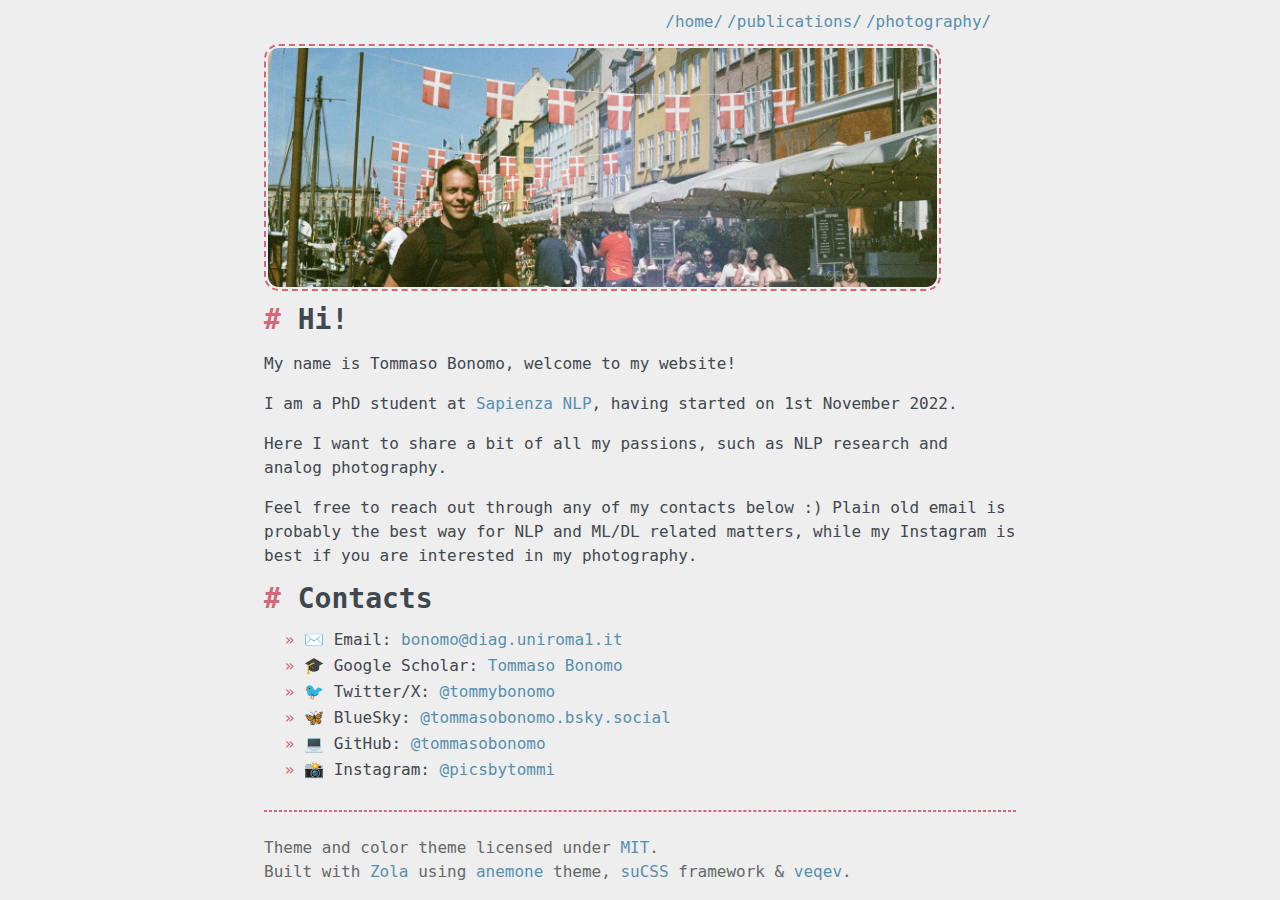
<file: index.html>
<!DOCTYPE html>
<html lang="en">
<head>
    <meta charset="UTF-8">
<meta content="IE=edge" http-equiv="X-UA-Compatible" />
<meta content="text/html; charset=UTF-8" http-equiv="content-type" />
<meta name="viewport" content="width=device-width, initial-scale=1, user-scalable=no" />
<meta name="robots" content="index, follow">















<meta name="author" content="Tommaso">


<meta property="og:type" content="website">
<meta property="og:url" content="https://tommasobonomo.github.io/">




<meta property="og:image" content="https:&#x2F;&#x2F;tommasobonomo.github.io&#x2F;favicon.ico">



<meta property="twitter:card" content="summary_large_image">
<meta property="twitter:url" content="https://tommasobonomo.github.io/">



<meta property="twitter:image" content="https:&#x2F;&#x2F;tommasobonomo.github.io&#x2F;favicon.ico">


<link rel="canonical" href="https://tommasobonomo.github.io/">

<link rel="shortcut icon" type="image/x-icon" href="https://tommasobonomo.github.io/favicon.ico">




<link rel="stylesheet" type="text/css" href="https://tommasobonomo.github.io/css/reset.css" />
<link rel="stylesheet" type="text/css" href="https://tommasobonomo.github.io/css/suCSS.css" />
<link rel="stylesheet" type="text/css" href="https://tommasobonomo.github.io/css/style.css" />

<script src="https://tommasobonomo.github.io/js/script.js" defer></script>
</head>
<body>
      <header>
          

  


  <nav id="nav-bar">
    
      <a href="&#x2F;" class="">
        
        &#x2F;home&#x2F;
      </a>
    
      <a href="&#x2F;publications" class="">
        
        &#x2F;publications&#x2F;
      </a>
    
      <a href="&#x2F;photography" class="">
        
        &#x2F;photography&#x2F;
      </a>
    
    <div>
      <input type="checkbox" id="theme-toggle" style="display: none;">
      <label for="theme-toggle" id="theme-toggle-label"><svg id="theme-icon" class="icons"><use href="https://tommasobonomo.github.io/icons.svg#lightMode"></use></svg></label>
      <audio id="theme-sound">
        <source src="https://tommasobonomo.github.io/click.ogg" type="audio/ogg">
      </audio>
    </div>
  </nav>


      </header>
      <main>
          

<img src="https:&#x2F;&#x2F;tommasobonomo.github.io&#x2F;processed_images&#x2F;banner.9d7164f5cbb5c776.jpg" /><h2 id="hi">Hi!</h2>
<p>My name is Tommaso Bonomo, welcome to my website!</p>
<p>I am a PhD student at <a href="https://nlp.uniroma1.it/">Sapienza NLP</a>, having started on 1st November 2022.</p>
<p>Here I want to share a bit of all my passions, such as NLP research and analog photography.</p>
<p>Feel free to reach out through any of my contacts below :)
Plain old email is probably the best way for NLP and ML/DL related matters, while my Instagram is best if you are interested in my photography.</p>
<h2 id="contacts">Contacts</h2>
<ul>
<li>✉️ Email: <a href="mailto:bonomo@diag.uniroma1.it">bonomo@diag.uniroma1.it</a></li>
<li>🎓 Google Scholar: <a href="https://scholar.google.com/citations?user=Xn6-XR4AAAAJ">Tommaso Bonomo</a></li>
<li>🐦 Twitter/X: <a href="https://twitter.com/tommybonomo">@tommybonomo</a></li>
<li>🦋 BlueSky: <a href="https://bsky.app/profile/tommasobonomo.bsky.social">@tommasobonomo.bsky.social</a></li>
<li>💻 GitHub: <a href="https://github.com/tommasobonomo">@tommasobonomo</a></li>
<li>📸 Instagram: <a href="https://www.instagram.com/picsbytommi/">@picsbytommi</a></li>
</ul>




      </main>
      <footer>
          <hr>
<div id="footer-container">
  
  <div>
    <p>Theme and color theme licensed under <a target="_blank" rel="noopener noreferrer" href="https://en.wikipedia.org/wiki/Licence_MIT">MIT</a>.<br>
      Built with <a target="_blank" rel="noopener noreferrer" href="https://www.getzola.org">Zola</a> using <a target="_blank" rel="noopener noreferrer" href="https://github.com/Speyll/anemone">anemone</a> theme, <a target="_blank" rel="noopener noreferrer" href="https://speyll.github.io/suCSS/">suCSS</a> framework &amp; <a target="_blank" rel="noopener noreferrer" href="https://github.com/Speyll/veqev">veqev</a>.<br>
    </p>

  </div>
  
</div>

      </footer>
</body>
</html>
</file>
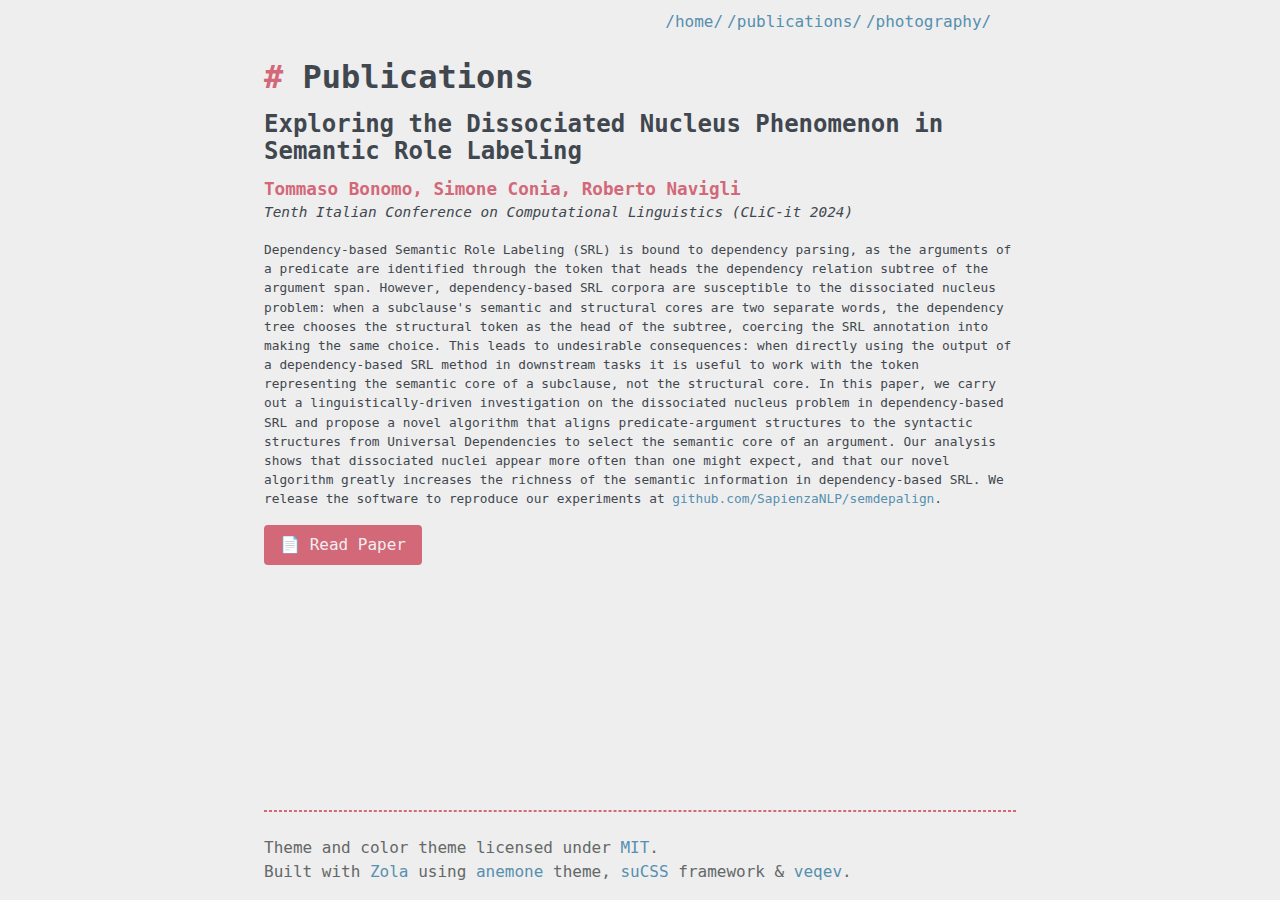
<file: publications/index.html>
<!DOCTYPE html>
<html lang="en">
<head>
    <meta charset="UTF-8">
<meta content="IE=edge" http-equiv="X-UA-Compatible" />
<meta content="text/html; charset=UTF-8" http-equiv="content-type" />
<meta name="viewport" content="width=device-width, initial-scale=1, user-scalable=no" />
<meta name="robots" content="index, follow">














<title>Publications</title>



<meta name="title" content="Publications">


<meta name="author" content="Tommaso">


<meta property="og:type" content="website">
<meta property="og:url" content="https://tommasobonomo.github.io/publications/">

<meta property="og:site_name" content="">


<meta property="og:title" content="Publications">



<meta property="og:image" content="https:&#x2F;&#x2F;tommasobonomo.github.io&#x2F;favicon.ico">



<meta property="twitter:card" content="summary_large_image">
<meta property="twitter:url" content="https://tommasobonomo.github.io/publications/">

<meta property="twitter:title" content="Publications">



<meta property="twitter:image" content="https:&#x2F;&#x2F;tommasobonomo.github.io&#x2F;favicon.ico">


<link rel="canonical" href="https://tommasobonomo.github.io/publications/">

<link rel="shortcut icon" type="image/x-icon" href="https://tommasobonomo.github.io/favicon.ico">




<link rel="stylesheet" type="text/css" href="https://tommasobonomo.github.io/css/reset.css" />
<link rel="stylesheet" type="text/css" href="https://tommasobonomo.github.io/css/suCSS.css" />
<link rel="stylesheet" type="text/css" href="https://tommasobonomo.github.io/css/style.css" />

<script src="https://tommasobonomo.github.io/js/script.js" defer></script>
</head>
<body>
      <header>
          

  


  <nav id="nav-bar">
    
      <a href="&#x2F;" class="">
        
        &#x2F;home&#x2F;
      </a>
    
      <a href="&#x2F;publications" class="">
        
        &#x2F;publications&#x2F;
      </a>
    
      <a href="&#x2F;photography" class="">
        
        &#x2F;photography&#x2F;
      </a>
    
    <div>
      <input type="checkbox" id="theme-toggle" style="display: none;">
      <label for="theme-toggle" id="theme-toggle-label"><svg id="theme-icon" class="icons"><use href="https://tommasobonomo.github.io/icons.svg#lightMode"></use></svg></label>
      <audio id="theme-sound">
        <source src="https://tommasobonomo.github.io/click.ogg" type="audio/ogg">
      </audio>
    </div>
  </nav>


      </header>
      <main>
          
<h1>Publications</h1>



<h3 id="exploring-the-dissociated-nucleus-phenomenon-in-semantic-role-labeling">Exploring the Dissociated Nucleus Phenomenon in Semantic Role Labeling</h3>
<div class="paper-authors">Tommaso Bonomo, Simone Conia, Roberto Navigli</div>
<div class="paper-conference">Tenth Italian Conference on Computational Linguistics (CLiC-it 2024)</div>
<div class="paper-abstract">
<p>
Dependency-based Semantic Role Labeling (SRL) is bound to dependency parsing, as the arguments of a predicate are identified through the token that heads the dependency relation subtree of the argument span. However, dependency-based SRL corpora are susceptible to the dissociated nucleus problem: when a subclause's semantic and structural cores are two separate words, the dependency tree chooses the structural token as the head of the subtree, coercing the SRL annotation into making the same choice. This leads to undesirable consequences: when directly using the output of a dependency-based SRL method in downstream tasks it is useful to work with the token representing the semantic core of a subclause, not the structural core. In this paper, we carry out a linguistically-driven investigation on the dissociated nucleus problem in dependency-based SRL and propose a novel algorithm that aligns predicate-argument structures to the syntactic structures from Universal Dependencies to select the semantic core of an argument. Our analysis shows that dissociated nuclei appear more often than one might expect, and that our novel algorithm greatly increases the richness of the semantic information in dependency-based SRL. We release the software to reproduce our experiments at <a href="https://github.com/SapienzaNLP/semdepalign">github.com/SapienzaNLP/semdepalign</a>.
</p>
</div>
<div class="paper-link"><a href="https://ceur-ws.org/Vol-3878/11_main_long.pdf">📄 Read Paper</a></div>


<p class="tags-data">

</p>

      </main>
      <footer>
          <hr>
<div id="footer-container">
  
  <div>
    <p>Theme and color theme licensed under <a target="_blank" rel="noopener noreferrer" href="https://en.wikipedia.org/wiki/Licence_MIT">MIT</a>.<br>
      Built with <a target="_blank" rel="noopener noreferrer" href="https://www.getzola.org">Zola</a> using <a target="_blank" rel="noopener noreferrer" href="https://github.com/Speyll/anemone">anemone</a> theme, <a target="_blank" rel="noopener noreferrer" href="https://speyll.github.io/suCSS/">suCSS</a> framework &amp; <a target="_blank" rel="noopener noreferrer" href="https://github.com/Speyll/veqev">veqev</a>.<br>
    </p>

  </div>
  
</div>

      </footer>
</body>
</html>
</file>
